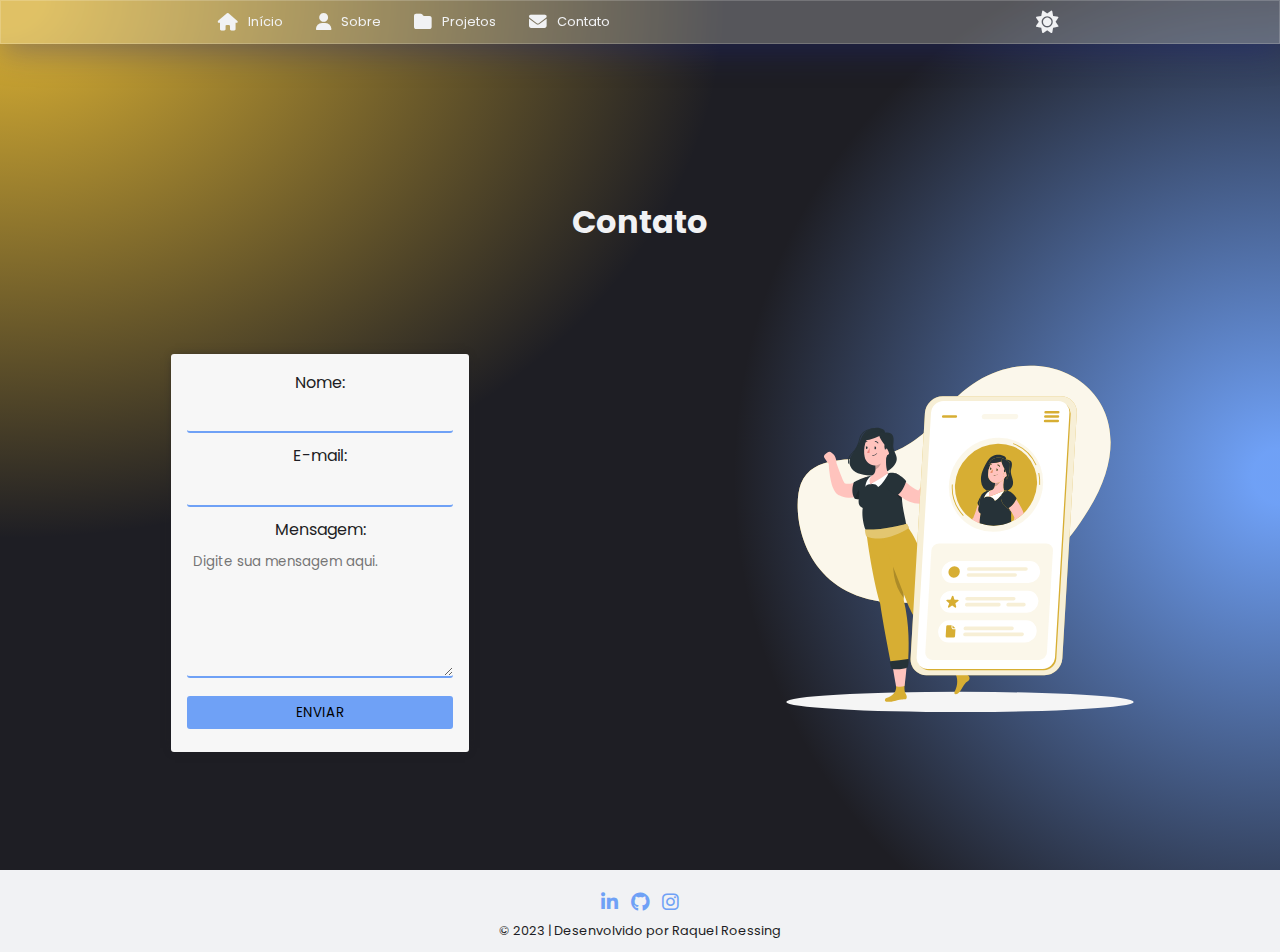
<file: assets/pages/contato.html>
<!DOCTYPE html>
<html lang="pt-br" class="dark-theme">

<head>
	<meta charset="UTF-8">
	<meta name="viewport" content="width=device-width, initial-scale=1.0">
	<title>Contato</title>

	<!-- Favicon -->
	<link rel="apple-touch-icon" sizes="180x180" href="../favicon_io/apple-touch-icon.png">
	<link rel="icon" type="image/png" sizes="32x32" href="../favicon_io/favicon-32x32.png">
	<link rel="icon" type="image/png" sizes="16x16" href="../favicon_io/favicon-16x16.png">
	<link rel="manifest" href="../favicon_io/site.webmanifest">

	<link rel="stylesheet" href="https://cdnjs.cloudflare.com/ajax/libs/font-awesome/6.4.2/css/all.min.css" crossorigin="anonymous" referrerpolicy="no-referrer">

	<link rel="stylesheet" href="../css/base.css">
	<link rel="stylesheet" href="../css/contato.css">
	<link rel="stylesheet" href="../css/mediasQueries.css">
</head>

<body class="page_body">
	<header class="header">
		<nav class="nav flex">
			<ul class="nav_lista flex">
				<li class="nav_item">
					<a href="../../index.html" class="nav_link flex">
						<i class="nav_icon fa fa-home"></i>
						<span class="nav_text">Início</span>
					</a>
				</li>
				<li class="nav_item">
					<a href="./sobre.html" class="nav_link flex">
						<i class="nav_icon fa fa-user"></i>
						<span class="nav_text">Sobre</span>
					</a>
				</li>
				<li class="nav_item">
					<a href="./projetos.html" class="nav_link flex">
						<i class="nav_icon fa fa-folder"></i>
						<span class="nav_text">Projetos</span>
					</a>
				</li>
				<li class="nav_item">
					<a href="./contato.html" class="nav_link flex">
						<i class="nav_icon fa fa-envelope"></i>
						<span class="nav_text">Contato</span>
					</a>
				</li>
			</ul>
			<!-- Ícone para mudar o tema light/dark -->
			<button type="button" id="changeTheme-btn">
				<i class="changeTheme_icon fa fa-sun" aria-hidden="true"></i>
			</button>
		</nav>
	</header>

	<main class="page_main contato_main grid">
		<h1 class="page_title">Contato</h1>
		<div class="page_img form_img">
			<img src="../img/contato-rafiki.svg" alt="ilustração mulher com um celular exibindo os seu contatos">
		</div>

		<div class="contato_formContainer grid">
			<form action="https://formsubmit.co/dd220958b3091f667e15dc2421688dd4" method="post" class="flex contato_form">
				<label for="nome">Nome:</label>
				<input type="text" name="nome" id="nome" required>

				<label for="email">E-mail:</label>
				<input type="email" name="email" id="email" required>

				<label for="mensagem">Mensagem:</label>
				<textarea name="mensagem" id="mensagem" placeholder="Digite sua mensagem aqui."></textarea>
				<!-- Ao enviar uma mensagem, retorna a página de obrigado -->
				<input type="hidden" name="_next" value="https://frassing.github.io/assets/pages/obrigada.html">

				<button class="btn" type="submit">Enviar</button>
			</form>
		</div>
	</main>

	<footer class="footer">
		<div class="footer_socials">
			<a href="https://www.linkedin.com/in/raquel-frassing/">
				<i class="fab fa-linkedin-in"></i>
			</a>
			<a href="https://github.com/frassing">
				<i class="fab fa-github"></i>
			</a>
			<a href="https://www.instagram.com/fra.ssing/">
				<i class="fab fa-instagram"></i>
			</a>
		</div>
		<p class="copyright">&copy; 2023 | Desenvolvido por Raquel Roessing</p>
	</footer>

	<script src="../js/script.js"></script>
</body>

</html>
</file>
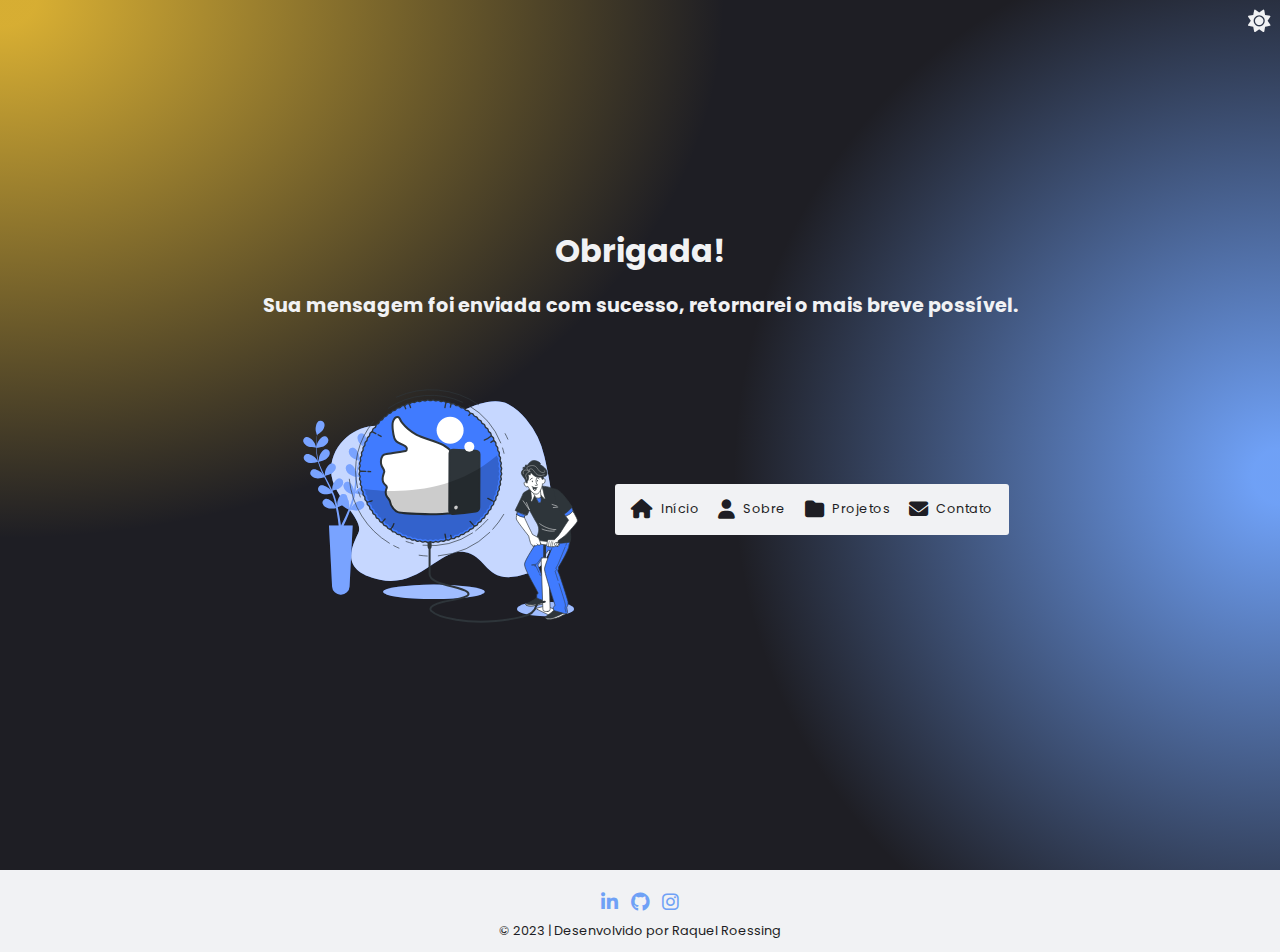
<file: assets/pages/obrigada.html>
<!DOCTYPE html>
<html lang="pt-br" class="dark-theme">

<head>
	<meta charset="UTF-8">
	<meta name="viewport" content="width=device-width, initial-scale=1.0">
	<title>Obrigada</title>

	<!-- Favicon -->
	<link rel="apple-touch-icon" sizes="180x180" href="../favicon_io/apple-touch-icon.png">
	<link rel="icon" type="image/png" sizes="32x32" href="../favicon_io/favicon-32x32.png">
	<link rel="icon" type="image/png" sizes="16x16" href="../favicon_io/favicon-16x16.png">
	<link rel="manifest" href="../favicon_io/site.webmanifest">

	<link rel="stylesheet" href="https://cdnjs.cloudflare.com/ajax/libs/font-awesome/6.4.2/css/all.min.css" crossorigin="anonymous"  referrerpolicy="no-referrer">

	<link rel="stylesheet" href="../css/base.css">
	<link rel="stylesheet" href="../css/contato.css">
	<link rel="stylesheet" href="../css/mediasQueries.css">
</head>

<body>
	<header>
		<!-- Ícone para mudar o tema light/dark -->
		<button type="button" id="changeTheme-btn" class="btn_theme">
			<i class="changeTheme_icon fa fa-sun" aria-hidden="true"></i>
		</button>
	</header>

	<main class="obg_main page_main flex">
		<div class="obg_text">
			<h1 class="page_title">Obrigada!</h1>
			<h2 class="page_subtitle">Sua mensagem foi enviada com sucesso, retornarei o mais breve possível.</h2>
		</div>

		<div class="flex">
			<div class="page_img">
				<img src="../img/obg_thnksbro.svg" alt="ilustração homem enchendo um balão com desenho de like">
			</div>

			<nav class="menu menu_obg">
				<ul class="menu_lista grid">
					<li class="menu_item">
						<a href="../../index.html" class="menu_link flex">
							<i class="fa fa-home" aria-hidden="true"></i>
							<span>Início</span>
						</a>
					</li>
					<li class="menu_item">
						<a href="./sobre.html" class="menu_link flex">
							<i class="fa fa-user" aria-hidden="true"></i>
							<span>Sobre</span>
						</a>
					</li>
					<li class="menu_item">
						<a href="./projetos.html" class="menu_link flex">
							<i class="fa fa-folder" aria-hidden="true"></i>
							<span>Projetos</span>
						</a>
					</li>
					<li class="menu_item">
						<a href="./contato.html" class="menu_link flex">
							<i class="fa fa-envelope" aria-hidden="true"></i>
							<span>Contato</span>
						</a>
					</li>
				</ul>
			</nav>
		</div>
	</main>

	<footer class="footer">
		<div class="footer_socials">
			<a href="https://www.linkedin.com/in/raquel-frassing/">
				<i class="fab fa-linkedin-in"></i>
			</a>
			<a href="https://github.com/frassing">
				<i class="fab fa-github"></i>
			</a>
			<a href="https://www.instagram.com/fra.ssing/">
				<i class="fab fa-instagram"></i>
			</a>
		</div>
		<p class="copyright">&copy; 2023 | Desenvolvido por Raquel Roessing</p>
	</footer>

	<script src="../js/script.js"></script>
</body>

</html>
</file>
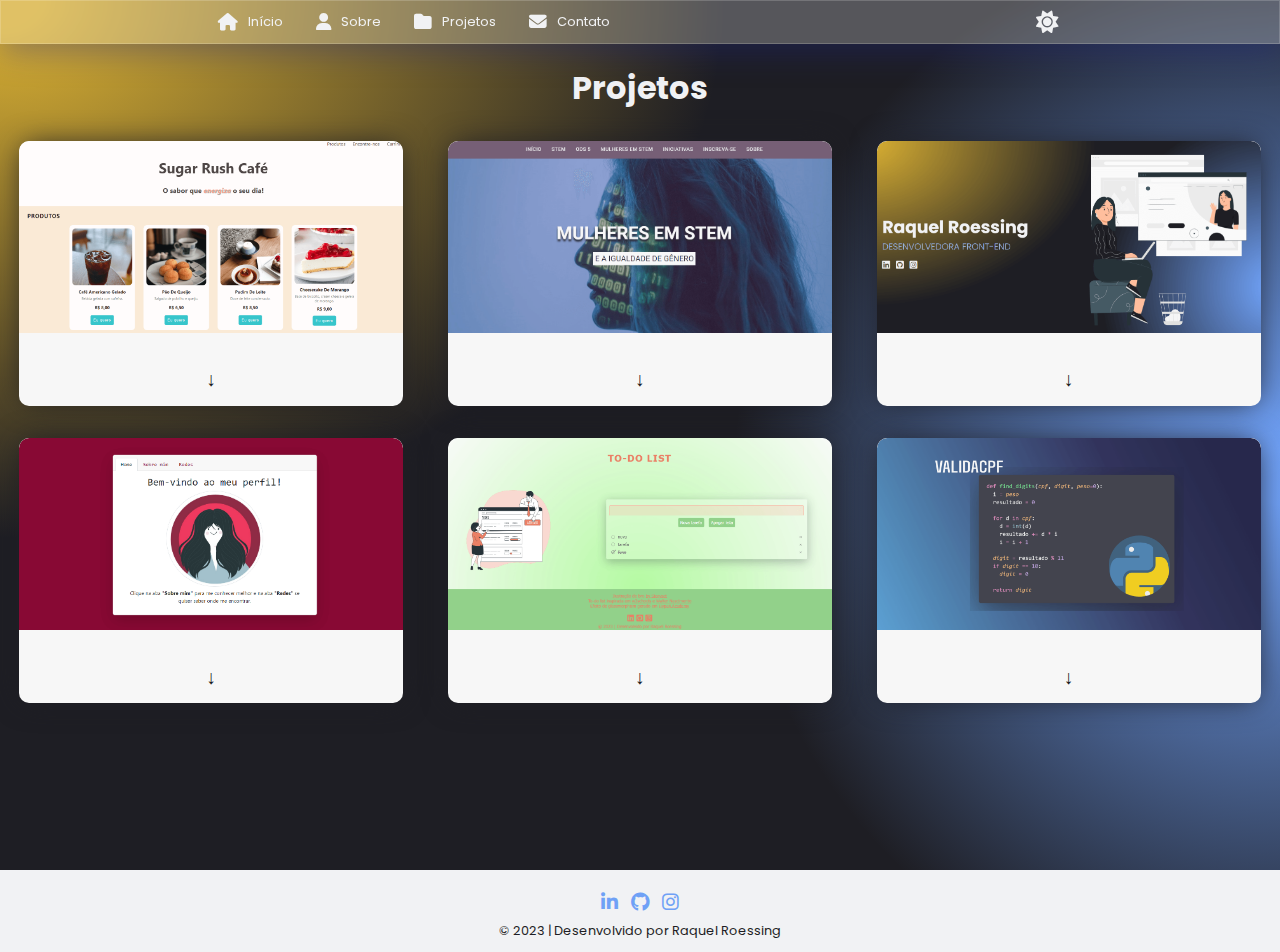
<file: assets/pages/projetos.html>
<!DOCTYPE html>
<html lang="pt-br" class="dark-theme">

<head>
	<meta charset="UTF-8">
	<meta name="viewport" content="width=device-width, initial-scale=1.0">
	<title>Projetos</title>

	<!-- Favicon -->
	<link rel="apple-touch-icon" sizes="180x180" href="../favicon_io/apple-touch-icon.png">
	<link rel="icon" type="image/png" sizes="32x32" href="../favicon_io/favicon-32x32.png">
	<link rel="icon" type="image/png" sizes="16x16" href="../favicon_io/favicon-16x16.png">
	<link rel="manifest" href="../favicon_io/site.webmanifest">

	<link rel="stylesheet" href="https://cdnjs.cloudflare.com/ajax/libs/font-awesome/6.4.2/css/all.min.css" crossorigin="anonymous" referrerpolicy="no-referrer">

	<link rel="stylesheet" href="../css/base.css">
	<link rel="stylesheet" href="../css/projetos.css">
	<link rel="stylesheet" href="../css/mediasQueries.css">
</head>

<body class="page_body">
	<header class="header">
		<nav class="nav flex">
			<ul class="nav_lista flex">
				<li class="nav_item">
					<a href="../../index.html" class="nav_link flex">
						<i class="nav_icon fa fa-home"></i>
						<span class="nav_text">Início</span>
					</a>
				</li>
				<li class="nav_item">
					<a href="./sobre.html" class="nav_link flex">
						<i class="nav_icon fa fa-user"></i>
						<span class="nav_text">Sobre</span>
					</a>
				</li>
				<li class="nav_item">
					<a href="./projetos.html" class="nav_link flex">
						<i class="nav_icon fa fa-folder"></i>
						<span class="nav_text">Projetos</span>
					</a>
				</li>
				<li class="nav_item">
					<a href="./contato.html" class="nav_link flex">
						<i class="nav_icon fa fa-envelope"></i>
						<span class="nav_text">Contato</span>
					</a>
				</li>
			</ul>
			<!-- Ícone para mudar o tema light/dark -->
			<button type="button" id="changeTheme-btn">
				<i class="changeTheme_icon fa fa-sun" aria-hidden="true"></i>
			</button>
		</nav>
	</header>

	<main class="page_main">
		<h1 class="page_title">Projetos</h1>
		<div class="projetos_cardsContainer grid">
			<div class="projetos_card flex">
				<div class="card_img">
					<img src="../img/projetos/cardapio.png" alt="visualização do projeto de cardápio">
				</div>
				<div class="card_contentHidden flex">
					<h3 class="card_title">Cardápio Sugar Rush Café</h3>
					<p class="card_description">
						Projeto consistiu em desenvolver o cardápio de um estabelecimento utilizando apenas <abbr title="Linguagem de Marcação de Hipertexto">HTML5</abbr> e <abbr title="Folha de Estilo em Cascata">CSS3</abbr>. Fiz em formato de cards para praticar o uso de Flex box.
					</p>
					<div class="card_actions flex">
						<a href="https://frassing.github.io/cardapio-simples/" class="card_action btn" target="_blank">Demo</a>
						<a href="https://github.com/frassing/cardapio-simples" class="card_action btn" target="_blank">Código</a>
					</div>
				</div>
				<span class="card_arrow">&#8595;</span>
			</div> <!-- final card 1 -->

			<div class="projetos_card flex">
				<div class="card_img">
					<img src="../img/projetos/ods5.png" alt="visualização do projeto mulheres e a igualdade de gênero">
				</div>
				<div class="card_contentHidden flex">
					<h3 class="card_title">Mulheres em <abbr title="Ciências, Tecnologia, Engenharias e Matemáticas">STEM</abbr>
					</h3>
					<p class="card_description">
						Optei por criar o conteúdo sobre a presença das mulheres nas áreas de <abbr title="Ciências, Tecnologia, Engenharias e Matemáticas">STEM</abbr>; desenvolvi o layout utilizando <abbr title="Linguagem de Marcação de Hipertexto">HTML5</abbr> e <abbr title="Folha de Estilo em Cascata">CSS3</abbr>, e o menu mobile com JavaScript.
					</p>
					<p class="card_description">
						Primeira tentativa de praticar a responsividade com medias queries (ainda não aplicando o desenvolvimento mobile first), utilizar variáveis no CSS e aplicar mais algumas tags semânticas (blockquote, cite).
					</p>
					<div class="card_actions flex">
						<a href="https://frassing.github.io/ods5-mulheres-stem/" class="card_action btn" target="_blank">Demo</a>
						<a href="https://github.com/frassing/ods5-mulheres-stem" class="card_action btn" target="_blank">Código</a>
					</div>
				</div>
				<span class="card_arrow">&#8595;</span>
			</div> <!-- final card 2 -->

			<div class="projetos_card flex">
				<div class="card_img">
					<img src="../img/projetos/portfolio.png" alt="visualização do projeto portfólio">
				</div>
				<div class="card_contentHidden flex">
					<h3 class="card_title">Portfólio Ver. 01</h3>
					<p class="card_description">
						Primeira versão do meu portfólio utilizando <abbr title="Linguagem de Marcação de Hipertexto">HTML5</abbr>, <abbr title="Folha de Estilo em Cascata">CSS3</abbr> e JavaScript para praticar o desenvolvimento mobile first, responsividade com medias queries, CSS grid, animações, manipulação do DOM com JavaScript e site com subpáginas.
					</p>
					<p class="card_description">
						Experimentei um estilo de navegação para telas menores que se assemelha ao menu presente em aplicativos mobile para uma navegação mais intuitiva.
					</p>
					<div class="card_actions flex">
						<a href="https://frassing.github.io/" class="card_action btn" target="_blank">Demo</a>
						<a href="https://github.com/frassing/frassing.github.io" class="card_action btn" target="_blank">Código</a>
					</div>
				</div>
				<span class="card_arrow">&#8595;</span>
			</div> <!-- final card 3 -->

			<div class="projetos_card flex">
				<div class="card_img">
					<img src="../img/projetos/profilebs.png" alt="visualização do projeto card profile">
				</div>
				<div class="card_contentHidden flex">
					<h3 class="card_title">Card profile</h3>
					<p class="card_description">
						Card de perfil personalizado, funciona como uma pequena apresentação da pessoa. Desenvolvido utilizando <abbr title="Linguagem de Marcação de Hipertexto">HTML5</abbr>, <abbr title="Folha de Estilo em Cascata">CSS3</abbr> e BootStrap v5.3.
					</p>
					<p class="card_description">
						Para a prática de elementos como: leitura de documentação e aplicação, container, colunas, linhas, responsividade e formatação de estilo nas classes. Não utiliza a customização do Sass ainda.
					</p>
					<div class="card_actions flex">
						<a href="https://frassing.github.io/profileBS/" class="card_action btn" target="_blank">Demo</a>
						<a href="https://github.com/frassing/profileBS" class="card_action btn" target="_blank">Código</a>
					</div>
				</div>
				<span class="card_arrow">&#8595;</span>
			</div> <!-- final card 4 -->

			<div class="projetos_card flex">
				<div class="card_img">
					<img src="../img/projetos/todoList.png" alt="visualização do projeto to-do list">
				</div>
				<div class="card_contentHidden flex">
					<h3 class="card_title">To-do List</h3>
					<p class="card_description">
						Desenvolvido utilizando <abbr title="Linguagem de Marcação de Hipertexto">HTML5</abbr>, <abbr title="Folha de Estilo em Cascata">CSS3</abbr> e JavaScript. Lista de to-do's que é gerada manipulando o DOM, de acordo com a entrada do usuário.
					</p>
					<p class="card_description">
						É possível adicionar uma nova tarefa, marcá-la como concluída, desmarcá-la, removê-la e até apagar a lista inteira. Dados são perdidos ao atualizar a página. 
					</p>
					<div class="card_actions flex">
						<a href="https://frassing.github.io/todoList/" class="card_action btn" target="_blank">Demo</a>
						<a href="https://github.com/frassing/todoList" class="card_action btn" target="_blank">Código</a>
					</div>
				</div>
				<span class="card_arrow">&#8595;</span>
			</div> <!-- final card 5 -->

			<div class="projetos_card flex">
				<div class="card_img">
					<img src="../img/projetos/validacpf.png" alt="visualização do projeto ADICIONAR AQUI">
				</div>
				<div class="card_contentHidden flex">
					<h3 class="card_title">ValidaCpf</h3>
					<p class="card_description">
						Algoritmo que verifica a consistência do número de cpf (válido/inválido). Recebe uma entrada, faz o processamento (seguindo a lógica apresentada na referência) e fornece uma saída ao usuário. 
					</p>
					<p class="card_description">
						Foquei em estruturas condicionais, estruturas de repetição, funções e listas. 
					</p>
					<div class="card_actions flex">
						<a href="https://drive.google.com/file/d/1LzfSqOuiopJsz11mkyU8g5_tjm3CoKIn/view?usp=sharing" class="card_action btn" target="_blank">Demo</a>
						<a href="https://github.com/frassing/pyValidaCpf" class="card_action btn" target="_blank">Código</a>
						<a href="https://replit.com/@frassing/validaCpf?v=1" class="card_action btn" target="_blank">Execute</a>
					</div>
				</div>
				<span class="card_arrow">&#8595;</span>
			</div> <!-- final card 6 -->
		</div> <!-- final container de cards -->
	</main>

	<footer class="footer">
		<div class="footer_socials">
			<a href="https://www.linkedin.com/in/raquel-frassing/">
				<i class="fab fa-linkedin-in"></i>
			</a>
			<a href="https://github.com/frassing">
				<i class="fab fa-github"></i>
			</a>
			<a href="https://www.instagram.com/fra.ssing/">
				<i class="fab fa-instagram"></i>
			</a>
		</div>
		<p class="copyright">&copy; 2023 | Desenvolvido por Raquel Roessing</p>
	</footer>

	<script src="../js/script.js"></script>
</body>

</html>
</file>
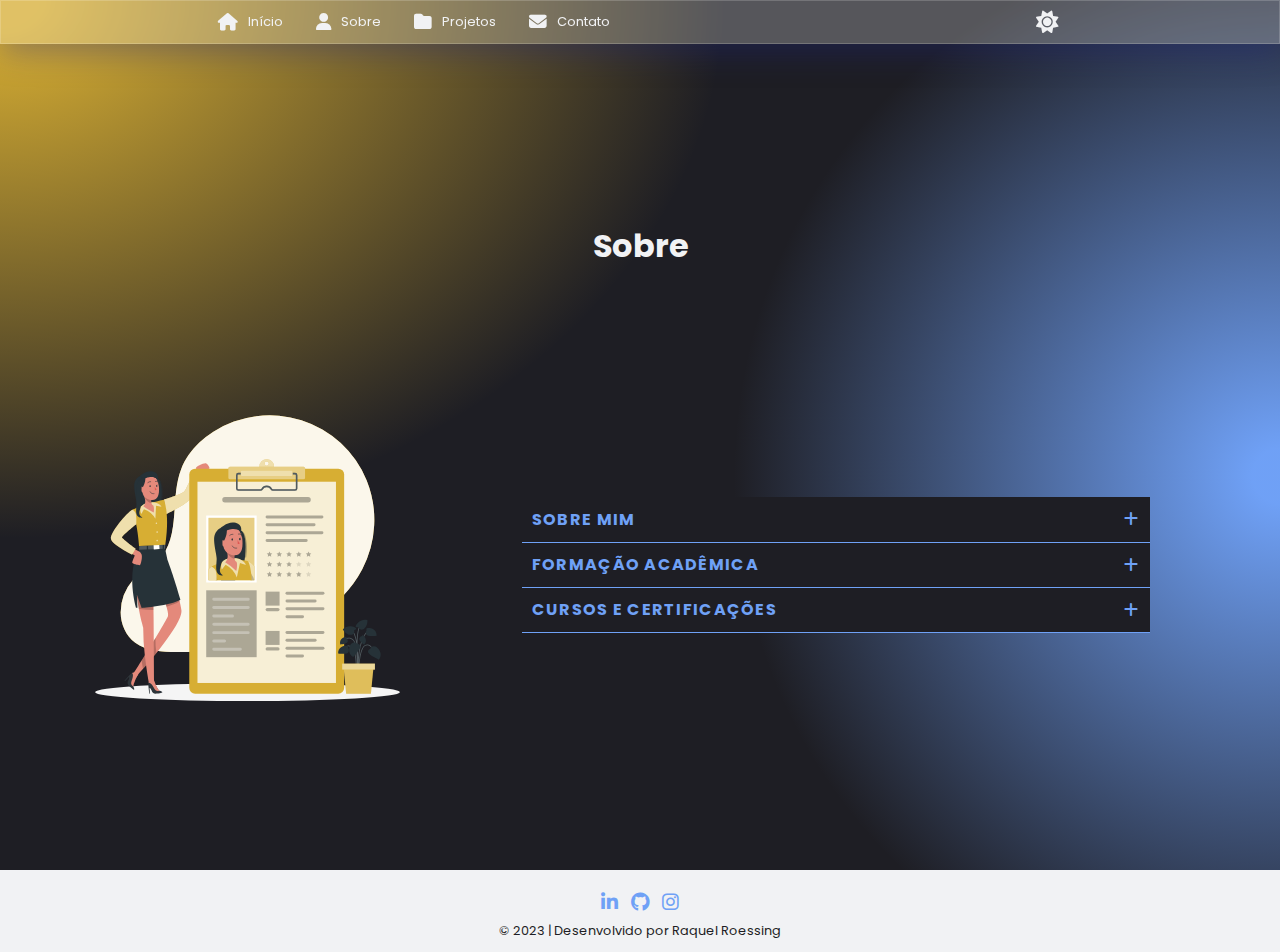
<file: assets/pages/sobre.html>
<!DOCTYPE html>
<html lang="pt-br" class="dark-theme">

<head>
	<meta charset="UTF-8">
	<meta name="viewport" content="width=device-width, initial-scale=1.0">
	<title>Sobre</title>

	<!-- Favicon -->
	<link rel="apple-touch-icon" sizes="180x180" href="../favicon_io/apple-touch-icon.png">
	<link rel="icon" type="image/png" sizes="32x32" href="../favicon_io/favicon-32x32.png">
	<link rel="icon" type="image/png" sizes="16x16" href="../favicon_io/favicon-16x16.png">
	<link rel="manifest" href="../favicon_io/site.webmanifest">

	<link rel="stylesheet" href="https://cdnjs.cloudflare.com/ajax/libs/font-awesome/6.4.2/css/all.min.css" crossorigin="anonymous" referrerpolicy="no-referrer">

	<link rel="stylesheet" href="../css/base.css">
	<link rel="stylesheet" href="../css/sobre.css">
	<link rel="stylesheet" href="../css/mediasQueries.css">
</head>

<body class="page_body">
	<header class="header">
		<nav class="nav flex">
			<ul class="nav_lista flex">
				<li class="nav_item">
					<a href="../../index.html" class="nav_link flex">
						<i class="nav_icon fa fa-home"></i>
						<span class="nav_text">Início</span>
					</a>
				</li>
				<li class="nav_item">
					<a href="./sobre.html" class="nav_link flex">
						<i class="nav_icon fa fa-user"></i>
						<span class="nav_text">Sobre</span>
					</a>
				</li>
				<li class="nav_item">
					<a href="./projetos.html" class="nav_link flex">
						<i class="nav_icon fa fa-folder"></i>
						<span class="nav_text">Projetos</span>
					</a>
				</li>
				<li class="nav_item">
					<a href="./contato.html" class="nav_link flex">
						<i class="nav_icon fa fa-envelope"></i>
						<span class="nav_text">Contato</span>
					</a>
				</li>
			</ul>
			<!-- Ícone para mudar o tema light/dark -->
			<button type="button" id="changeTheme-btn">
				<i class="changeTheme_icon fa fa-sun" aria-hidden="true"></i>
			</button>
		</nav>
	</header>

	<main class="page_main sobre_main grid gridArea">
		<h1 class="page_title">Sobre</h1>
		<div class="page_img">
			<img src="../img/sobre_profile-rafiki.svg" alt="ilustração mulher ao lado de documento do seu perfil">
		</div>

		<div class="sobre_textContent">
			<section class="sobre_apresentacao">
				<details class="section_details">
					<summary class="section_summary flex">
						<span>Sobre mim</span>
						<i class="details_icon fa fa-plus"></i>
					</summary>
					<p>
						Comecei como uma estudante de Psicologia, depois trabalhei avulsamente como auxiliar de loja por algum tempo
						e por
						pura curiosidade, decidi me desafiar ao participar de bootcamps de tecnologia para iniciantes. Percebi ser
						uma área que me instiga e incentiva a buscar mais conhecimento continuamente, por isso optei pela transição
						de carreira, e com a nota do ENEM iniciei o curso superior de Análise e Desenvolvimento de Sistemas em Abril
						de 2023.
					</p>
					<p>
						Sou uma pessoa diligente, que ama aprender e que deseja contribuir para uma sociedade e futuro promissores.
						Atualmente, faço a graduação e também estudo por projetos como o ElasNaTech 23, que oferecem a
						oportunidade de aperfeiçoar as minhas habilidades como desenvolvedora front end e aumentar a rede de
						conexões com colegas desenvolvedores.
					</p>
				</details>
			</section> <!-- Final apresentacao -->

			<section class="sobre_formAcademica">
				<details class="section_details">
					<summary class="section_summary flex">
						<span>Formação acadêmica</span>
						<i class="details_icon fa fa-plus"></i>
					</summary>
					<p>Análise e Desenvolvimento de Sistemas - 2023/Cursando - 2025/Conclusão UNINTER</p>
				</details>
			</section> <!-- Final formAcademica -->

			<section class="sobre_cursos">
				<details class="section_details">
					<summary class="section_summary flex">
						<span>Cursos e certificações</span>
						<i class="details_icon fa fa-plus"></i>
					</summary>
					<ul class="cursos_lista grid">
						<li class="cursos_item flex">
							<i class="cursos_icon fa fa-pencil-square"></i>
							<div>
								<p>ElasNaTech 2023</p>
								<p>IBM SkillsBuild | Udemy</p>
								<p>JA Brasil | Grupo CCR</p>
							</div>
						</li>
						<li class="cursos_item flex">
							<i class="cursos_icon fa fa-pencil-square"></i>
							<div>
								<p>Programação Python do Zero ao Avançado + 32 Projetos Reais</p>
								<p>Andre Iacono</p>
								<p>19.5 horas | Udemy - 2023</p>
							</div>
						</li>
						<li class="cursos_item flex">
							<i class="cursos_icon fa fa-pencil-square"></i>
							<div>
								<p>Bootstrap 5 - Crie sites de forma ágil e moderna (2022)</p>
								<p>Roberto Oliveira</p>
								<p>6.5 horas | Udemy - 2023</p>
							</div>
						</li>
						<li class="cursos_item flex">
							<i class="cursos_icon fa fa-pencil-square"></i>
							<div>
								<p>Curso Web Frontend Fundamentos: HTML, CSS e JS</p>
								<p>Serliv - Daniel Tapias Morales</p>
								<p>89 horas | Udemy - 2023</p>
							</div>
						</li>
						<li class="cursos_item flex">
							<i class="cursos_icon fa fa-pencil-square"></i>
							<div>
								<p>Fundamentos de FrontEnd Development</p>
								<p>Descomplica e Instituto Nu</p>
								<p>220 horas | 2023</p>
							</div>
						</li>
						<li class="cursos_item flex">
							<i class="cursos_icon fa fa-pencil-square"></i>
							<div>
								<p>Liderança de alta performance</p>
								<p>G4 Educação</p>
								<p>20 horas | 2023</p>
							</div>
						</li>
						<li class="cursos_item flex">
							<i class="cursos_icon fa fa-pencil-square"></i>
							<div>
								<p>Bootcamp Orange Tech+ | Back-End Java</p>
								<p>Dio e Banco Inter</p>
								<p>87 horas | 2023</p>
							</div>
						</li>
						<li class="cursos_item flex">
							<i class="cursos_icon fa fa-pencil-square"></i>
							<div>
								<p>Bootcamp Orange Tech+ | Front-End JavaScript</p>
								<p>Dio e Banco Inter</p>
								<p>78 horas | 2022</p>
							</div>
						</li>
						<li class="cursos_item flex">
							<i class="cursos_icon fa fa-pencil-square"></i>
							<div>
								<p>Open Office</p>
								<p>Educamazon</p>
								<p>56 horas | 2022</p>
							</div>
						</li>
						<li class="cursos_item flex">
							<i class="cursos_icon fa fa-pencil-square"></i>
							<div>
								<p>Auxiliar Administrativo</p>
								<p>Instituto Rio Negro</p>
								<p>40 horas | 2022</p>
							</div>
						</li>
						<li class="cursos_item flex">
							<i class="cursos_icon fa fa-pencil-square"></i>
							<div>
								<p>Informática Básica</p>
								<p>Visual Mídia Cursos Profissionalizantes</p>
								<p>72 horas | 2013</p>
							</div>
						</li>
					</ul>
				</details>
			</section> <!-- Final cursos -->
		</div> <!-- Final conteúdo textual de Sobre -->
	</main>

	<footer class="footer">
		<div class="footer_socials">
			<a href="https://www.linkedin.com/in/raquel-frassing/">
				<i class="fab fa-linkedin-in"></i>
			</a>
			<a href="https://github.com/frassing">
				<i class="fab fa-github"></i>
			</a>
			<a href="https://www.instagram.com/fra.ssing/">
				<i class="fab fa-instagram"></i>
			</a>
		</div>
		<p class="copyright">&copy; 2023 | Desenvolvido por Raquel Roessing</p>
	</footer>

	<script src="../js/script.js"></script>
</body>

</html>
</file>
<file: assets/css/base.css>
/* ------------- Fonte Poppins ------------- */
@import url('https://fonts.googleapis.com/css2?family=Poppins:wght@300;400;700&display=swap');

:root {
	--warm-tone: hsl(45, 67%, 52%);
	--cold-tone: hsl(218, 88%, 70%);

	--bg-color: hsl(240, 9%, 13%);
	--text-color: hsl(218, 10%, 95%);
	--text-color-secondary: hsl(218, 55%, 75%);

	--card-bg: hsl(218, 0%, 97%);
	--card-text: hsl(240, 9%, 13%);
}

/* ------------- Cores Tema Claro ------------- */
.light-theme:root {
	--bg-color: hsl(218, 10%, 95%);
	--text-color: hsl(240, 9%, 13%);
	--text-color-secondary: hsl(218, 55%, 45%);
}

/* ======================= GERAL ======================= */
* {
	margin: 0;
	padding: 0;
	font-family: 'Poppins', sans-serif;
	box-sizing: border-box;
}

html,
body {
	scroll-behavior: smooth;
	transition: background-color .2s;
}

body {
	background-color: var(--bg-color);
	background-image: radial-gradient(circle at center right, var(--cold-tone) 2%, transparent 40%), radial-gradient(at top left, var(--warm-tone) 2%, transparent 40%);
	color: var(--text-color);
	background-repeat: no-repeat;
	margin: 0 auto;
}

a {
	transition: color .2s ease-in-out;
	color: inherit;
}

a:hover,
a:focus {
	color: var(--warm-tone);
}

/* ======================= REUTILIZÁVEIS ======================= */
.flex {
	display: flex;
	align-items: center;
	justify-content: center;
	gap: .5em
}

.grid {
	display: grid;
}

.page_body {
	padding-bottom: 3em;
}

.page_main {
	min-height: calc(100vh - 6.5em);
	margin: auto;
}

.page_title {
	padding-top: .8em;
	grid-column: 1 / -1;
	align-self: end;
	display: flex;
	justify-content: center;
}

.page_title,
.page_subtitle {
	margin-bottom: .5em;
	text-align: center;
}

.page_img {
	max-width: 60%;
}

.page_img img {
	width: 100%;
}

.gridArea {
	justify-items: center;
}

.btn {
	background-color: var(--cold-tone);
	cursor: pointer;
	text-transform: uppercase;
	letter-spacing: .6px;
	margin-top: .6em;
}

.btn:hover,
.btn:focus {
	outline: 1px solid var(--warm-tone);
	outline-offset: 2px;
	background-color: var(--warm-tone);
}

/* ------------- Change Theme Button ------------- */
#changeTheme-btn {
	border: none;
	background-color: transparent;
	cursor: pointer;
	color: inherit;
	font-size: 1.4em;
	width: 1.875em;
	height: 1.875em;
}

#changeTheme-btn:hover {
	color: var(--warm-tone);
}

.btn_theme {
	position: fixed;
	right: 0;
	z-index: 3;
}

/* ------------- Nav Bar ------------- */
.nav {
	position: fixed;
	z-index: 1;
	bottom: 0;
	left: 0;
	width: 100vw;
	background-color: var(--text-color);
	color: var(--bg-color);
	justify-content: space-around;
	padding-top: .2em;
}

.nav_lista {
	list-style: none;
	gap: .8em;
}

.nav_link {
	color: inherit;
	padding: .4em;
	text-decoration: none;
	flex-direction: column;
	gap: .3em;
}

.nav_text {
	font-size: .6em;
}

.nav_icon {
	font-size: 1.1em;
}

/* ------------- Menu ------------- */
.menu {
	margin: 1em auto;
	padding: .4em;
	background-color: var(--text-color);
	border-radius: 3px;
}

.menu_lista {
	grid-template-columns: 1fr 1fr;
	list-style: none;
}

.menu_link {
	flex-direction: column;
	padding: .6em;
	color: var(--bg-color);
	text-decoration: none;
	transition: background .2s ease-in-out;
}

.menu_link:hover,
.menu_link:focus {
	background-color: var(--bg-color);
}

.menu_link span {
	font-size: .8em;
	letter-spacing: .04em;
}

.menu_link i {
	font-size: 1.2em;
}

/* ------------- Footer ------------- */
.footer {
	background-color: var(--text-color);
	color: var(--bg-color);
	padding: 1em 0;
	font-size: .8em;
	text-align: center;
	margin-top: 2em;
}

.footer_socials {
	padding: .4em 0;
}

.footer_socials a + a {
	margin-left: .4em;
}

.footer_socials a {
	font-size: 1.5em;
	text-decoration: none;
	color: var(--cold-tone);
}

.footer_socials a:hover,
.footer_socials a:focus {
	color: var(--warm-tone);
}
</file>
<file: assets/css/contato.css>
.contato_main {
	justify-content: center;
	justify-items: center;
	align-items: center;
}

.contato_form {
	flex-direction: column;
	background-color: var(--card-bg);
	color: var(--card-text);
	padding: 1em;
	border-radius: 3px;
	gap: .2em;
	box-shadow: 0 0 10px -4px;
}

.contato_form input,
.contato_form textarea,
.contato_form button {
	width: 20em;
	border: none;
	outline: none;
	margin-bottom: .5em;
	border-radius: 3px;
	transition: background .2s, border .2s;
	padding: .5em;
}

.contato_form textarea {
	height: 10em;
}

.contato_form input,
.contato_form textarea {
	background-color: transparent;
	border-bottom: 2px solid var(--cold-tone);
}

.contato_form input:focus,
.contato_form textarea:focus {
	background-color: hsl(218 50% 90%);
}

/* ======================= PÁGINA OBRIGADA PELO CONTATO ======================= */
.obg_main {
	width: 85vw;
	flex-direction: column;
	min-height: 91vh;
}

.obg_main .flex {
	flex-direction: column;
}

.obg_text {
	text-align: center;
}

.obg_text .page_subtitle {
	font-size: 1.2em;
}
</file>
<file: assets/css/mediasQueries.css>
@media screen and (min-width: 32.5em) {/* 520px */
	.menu_lista {
		grid-template-columns: repeat(4, 1fr);
	}

	.nav {
		bottom: initial;
		padding: 0 .6em;
		color: var(--text-color);
		background: rgba(255, 255, 255, 0.25);
		box-shadow: 0 8px 32px 0 rgba(31, 38, 135, 0.37);
		backdrop-filter: blur(4px);
		-webkit-backdrop-filter: blur(4px);
		border: 1px solid rgba(255, 255, 255, 0.18);
	}

	.nav_lista {
		gap: 1.3em;
	}

	.nav_link {
		flex-direction: row;
		gap: .6em;
	}

	.nav_text {
		font-size: .8em;
	}

	.nav_link:hover,
	.nav_link:focus {
		border-bottom: 1px solid;
	}

	.page_title {
		padding-top: 0;
	}

	.page_body {
		padding-bottom: 0;
	}

	.page_main {
		padding-top: 4em;
		min-height: calc(100vh - 3.5em);
	}

}

@media screen and (min-width: 38.75em) {/* 620px */
	.gridArea {
		grid-template-columns: 4fr 8fr;
		align-items: center;
	}

	.page_img {
		max-width: initial;
		width: 100%;
	}

	/* ------------- Pág. Inicial ------------- */
	.menu_inicio {
		margin-top: 0;
		grid-row: 1 / 2;
	}

	.menu_link {
		flex-direction: row;
	}

	.header_animation {
		display: block;
		margin: .6em auto;
		position: relative;
	}

	.header_animation img {
		width: 100%;
	}

	.header_animation img:first-child {
		position: absolute;
		left: 0;
		z-index: 2;
		animation: header_characterMove 2s .3s ease-in-out infinite alternate-reverse;
	}

	.header_animation img:nth-child(2) {
		top: 0;
		left: 23px;
		position: absolute;
		z-index: 1;
		animation: header_windowMove 2s .3s ease-in-out infinite alternate;
	}

	.header_content {
		grid-template-columns: 7fr 5fr;
		text-align: left;
	}

	.header_text {
		display: flex;
		flex-direction: column;
		justify-content: center;
	}

	.header_subtitle {
		padding-left: 0;
	}

	#intro {
		margin: .5em 0 1em;
		grid-template-columns: 4fr 8fr;
		gap: 1em;
		grid-row: 2 / 3;
		line-height: 1.3;
	}

	.creditos_lista {
		grid-template-columns: 1fr 1fr;
	}

	/* ------------- Pág. Projetos ------------- */
	.projetos_cardsContainer {
		grid-template-columns: 1fr 1fr;
		justify-items: center;
	}

	/* ------------- Pág. Contato ------------- */
	.contato_main {
		grid-template-columns: 1fr 1fr;
	}

	.form_img {
		display: flex;
		grid-column: 2 / -1;
		grid-row: 2 / 3;
		width: 70%;
	}

	.contato_formContainer {
		grid-column: 1 / 2;
		grid-row: 2 / 3;
	}
}

@media screen and (min-width: 48em) { /* 768px */
	.menu_inicio .menu_lista,
	.cursos_lista {
		grid-template-columns: 1fr 1fr;
	}

	.page_subtitle,
	.header_subtitle {
		font-size: 1.3em;
	}

	.header_title {
		font-size: 2.2em;
	}

	.header_animation {
		margin: 0;
		margin-bottom: 1em;
	}

	.inicio_main {
		grid-template-columns: 8fr 4fr;
		width: 95vw;
		gap: .4em;
		align-items: start;
	}

	#intro {
		grid-row: 1 / 1;
	}

	/* ------------- Pág. Sobre ------------- */
	.sobre_textContent {
		width: 80%;
	}

	/* ------------- Pág. Obrigada ------------- */
	.obg_main .flex {
		flex-direction: row;
	}
}

@media screen and (min-width: 59.375em) { /* 950px */
	/* ------------- Pág. Inicial ------------- */
	.header_content {
		grid-template-columns: 1fr 1fr;
	}

	.header_title {
		font-size: 3.5em;
	}

	.header_subtitle {
		font-size: 1.8em;
	}

	#intro p {
		font-size: 1.1em;
	}

	/* ------------- Pág. Projetos ------------- */
	.projetos_cardsContainer {
		grid-template-columns: 1fr 1fr 1fr;
		justify-items: center;
		row-gap: 2em;
	}

	.card_description {
		font-size: .860em;
	}
}
</file>
<file: assets/css/projetos.css>
/* Container do grupo de cards */
.projetos_cardsContainer {
	gap: 2em;
	justify-content: center;
	align-items: center;
	min-height: 550px;
	padding: .8em;
}

/* container de cada card */
.projetos_card {
	flex-direction: column;
	justify-content: space-evenly;
	max-width: 24em;
	border-radius: 10px;
	background-color: var(--card-bg);
	color: var(--card-text);
	text-align: center;
	box-shadow: 0 0 30px -5px;
	overflow: hidden;
}

.card_contentHidden {
	flex-direction: column;
	transition: max-height .3s;
	opacity: 0;
	max-height: 0;
	margin-top: .6em;
}

.card_img {
	border-radius: 10px 10px 0 0;
	overflow: hidden;
	width: 100%;
}

.card_img img {
	transition: all .3s;
	width: 100%;
	height: 12em;
	object-fit: cover;
}

.card_description {
	font-size: .825em;
	padding: 0 1em;
}

.card_title {
	padding-top: .6em;
}

.card_action {
	text-decoration: none;
	color: var(--card-bg);
	padding: .6em .8em;
	margin: .4em 1em 0;
	border-radius: 30px;
	font-size: .9em;
}

.card_action:hover,
.card_action:focus {
	color: var(--text-color);
}

.card_arrow {
	padding-bottom: .6em;
	font-size: 1.2em;
	transform: rotateZ(0deg);
	transition: transform .4s;
}

.projetos_card:hover .card_contentHidden {
	max-height: 18em;
	opacity: 1;
	transition: max-height .3s, opacity .3s;
}

.projetos_card:hover .card_img img {
	transform: scale(1.2);
	opacity: .8;
}

.projetos_card:hover .card_arrow {
	transform: rotateZ(-180deg);
	color: var(--cold-tone);
}
</file>
<file: assets/css/sobre.css>
.sobre_main {
	padding-left: 1.2em;
	padding-right: 1.2em;
	width: 95vw;
}

.section_details {
	background-color: var(--bg-color);
	color: var(--cold-tone);
	padding: .6em;
	border-bottom: 1px solid;
}

.section_summary {
	list-style: none;
	font-weight: bold;
	text-transform: uppercase;
	letter-spacing: .08em;
	justify-content: space-between;
	cursor: pointer;
}

.section_summary:hover,
.section_summary:focus {
	color: var(--warm-tone);
}

.sobre_textContent {
	width: 100%;
}

.sobre_main p {
	font-size: .825em;
	line-height: 1.6;
	color: var(--text-color);
}

.sobre_apresentacao p,
.sobre_formAcademica p {
	margin-bottom: .6em;
	padding: .4em;
}

.cursos_lista {
	list-style: none;
	gap: .4em;
}

.cursos_item {
	padding: .6em;
	column-gap: 1em;
	justify-content: start;
}

.cursos_icon {
	font-size: 1.4em;
}
</file>
